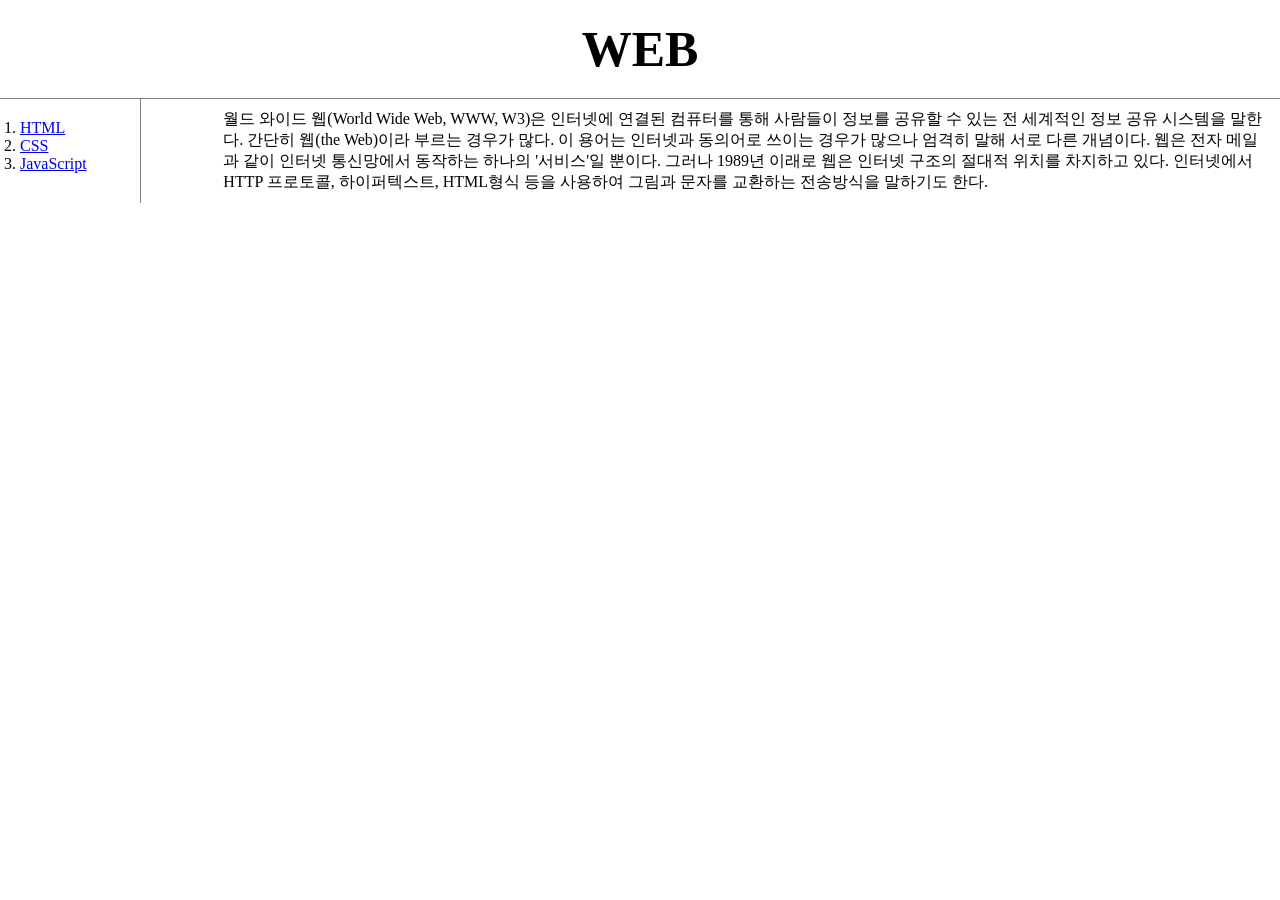
<file: html/index.html>
<!DOCTYPE html>
<html lang="en">
<head>
  <meta charset="UTF-8">
  <meta name="viewport" content="width=device-width, initial-scale=1.0">
  <title>WEB</title>
  <link href="/css/main.css" rel="stylesheet">
</head>
<body>
 
  <h1>WEB</h1>
<div class="contents">
  <ol>
    <li><a href="html.html">HTML</a></li>
    <li><a href="css.html">CSS</a></li>
    <li><a href="js.html">JavaScript</a></li>
  </ol>

  <p>
    월드 와이드 웹(World Wide Web, WWW, W3)은 인터넷에 연결된 컴퓨터를 통해 사람들이 정보를 공유할 수 있는 전 세계적인 정보 공유 시스템을 말한다. 간단히 웹(the Web)이라 부르는 경우가 많다. 이 용어는 인터넷과 동의어로 쓰이는 경우가 많으나 엄격히 말해 서로 다른 개념이다. 웹은 전자 메일과 같이 인터넷 통신망에서 동작하는 하나의 '서비스'일 뿐이다. 그러나 1989년 이래로 웹은 인터넷 구조의 절대적 위치를 차지하고 있다.

    인터넷에서 HTTP 프로토콜, 하이퍼텍스트, HTML형식 등을 사용하여 그림과 문자를 교환하는 전송방식을 말하기도 한다.
  </p>
</div>

</body>
</html>
</file>
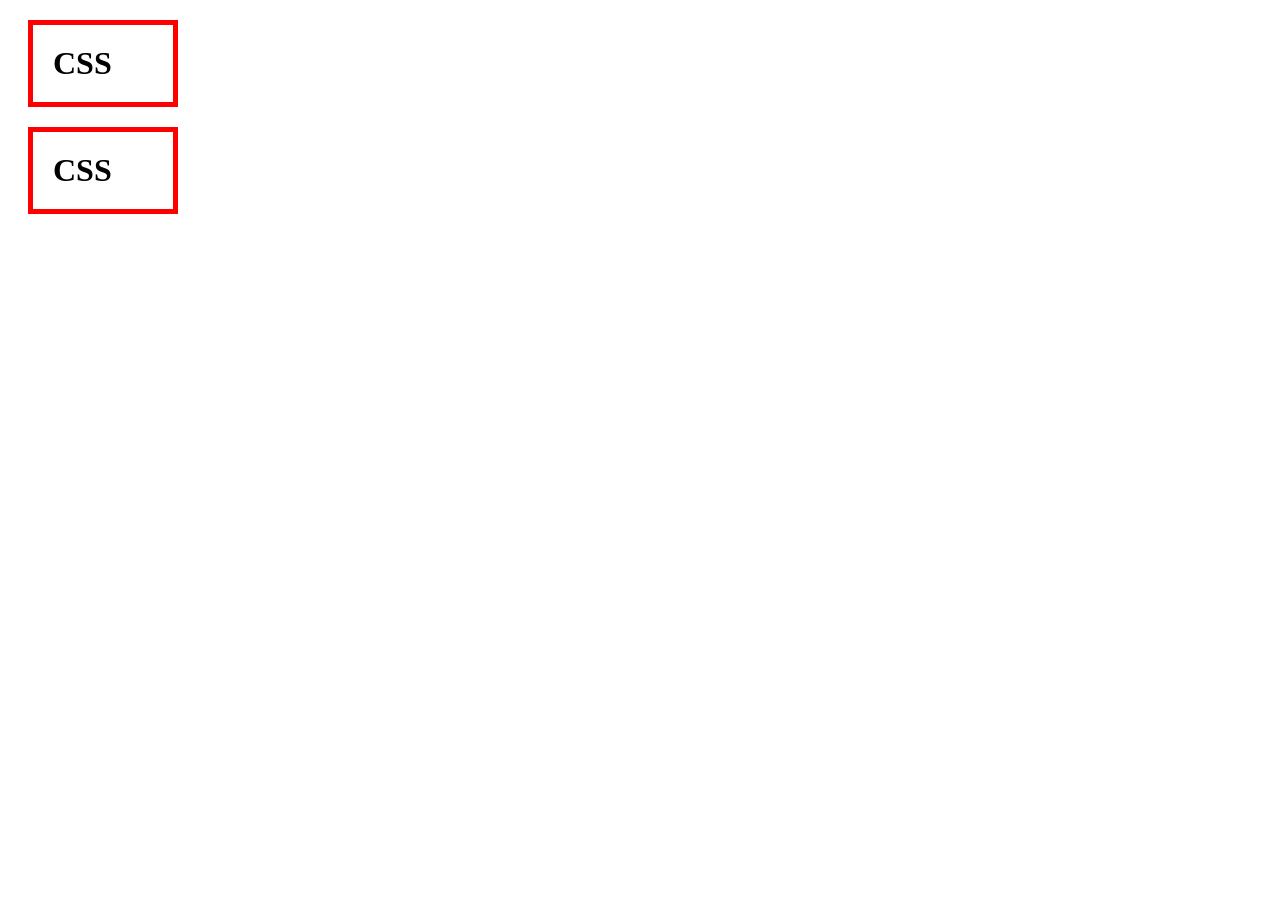
<file: html/box.html>
<!DOCTYPE html>
<html lang="en">
<head>
    <meta charset="UTF-8">
    <meta name="viewport" content="width=device-width, initial-scale=1.0">
    <title>Document</title>
    <style>
        h1 {
            border :5px solid red;
            padding:20px;
            margin:20px;
            display: block;
            width:100px;
        }
    </style>
</head>
<body>
    <h1>CSS</h1>
    <h1>CSS</h1>
</body>
</html>
</file>
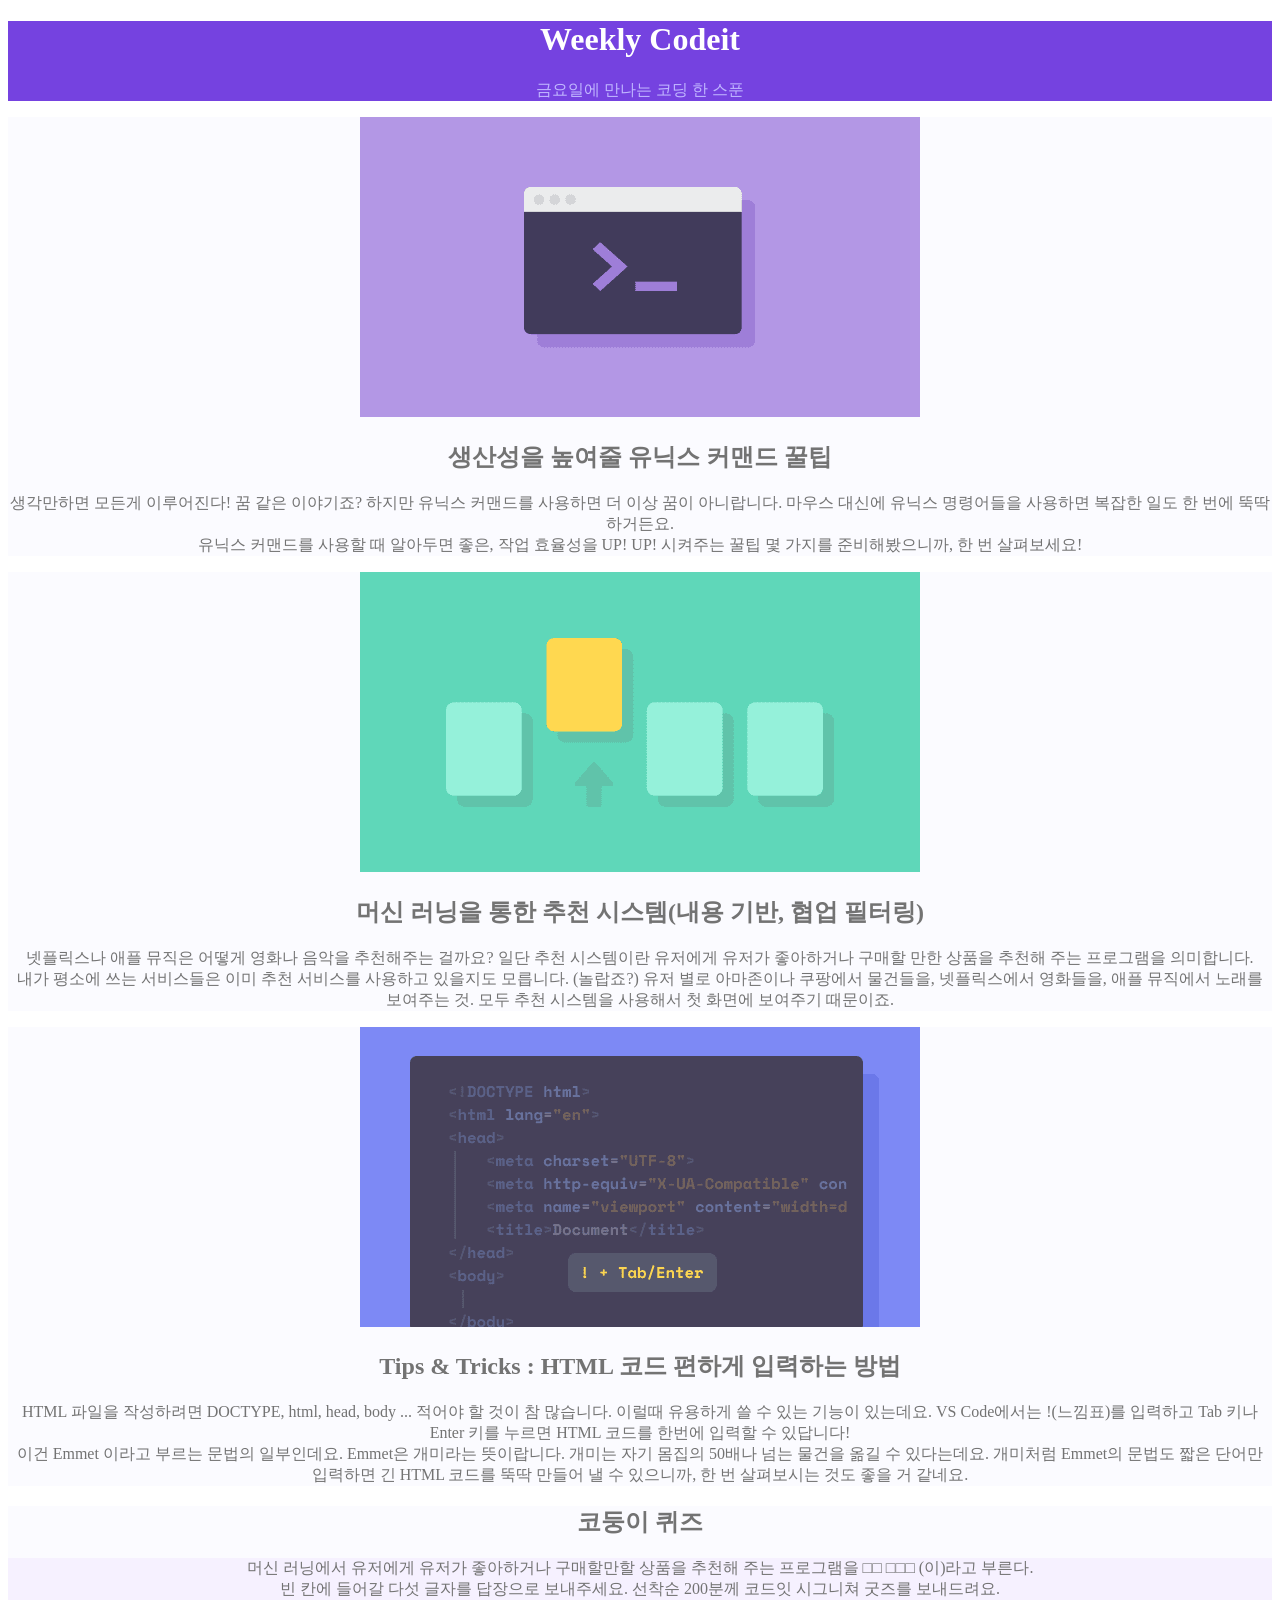
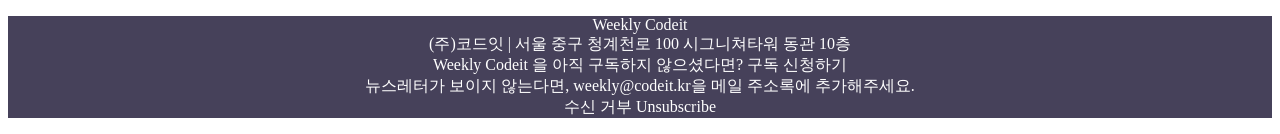
<file: html/codeit.html>
<!DOCTYPE html>
<html lang="en">
<head>
    <meta charset="UTF-8">
    <meta http-equiv="X-UA-Compatible" content="IE=edge">
    <meta name="viewport" content="width=device-width, initial-scale=1.0">
    <title>Weekly Codeit</title>
</head>
<body style="color : #737373; text-align: center;">
    <div class="" style="background-color: #7542e0">
        <h1 style="color:#ffffff">Weekly <span class="">Codeit</span></h1>
        <p style = "color:#c1b7ff">금요일에 만나는 코딩 한 스푼</p>
    </div>
    <div class="" style="background-color: #fbfbff;">
        <img src="/img/thumbnail-unix.png">
        <h2>생산성을 높여줄 유닉스 커맨드 꿀팁</h2>
        <p>
        생각만하면 모든게 이루어진다! 꿈 같은 이야기죠? 하지만 유닉스 커맨드를 사용하면 더 이상 꿈이 아니랍니다. 마우스 대신에 유닉스 명령어들을 사용하면 복잡한 일도 한 번에 뚝딱하거든요.<br/>
        유닉스 커맨드를 사용할 때 알아두면 좋은, 작업 효율성을 UP! UP! 시켜주는 꿀팁 몇 가지를 준비해봤으니까, 한 번 살펴보세요!<br/>
        </p>
    </div>
    <div class=""style="background-color: #fbfbff;">
        <img src="/img/thumbnail-machine-learning.png">
        <h2>머신 러닝을 통한 추천 시스템(내용 기반, 협업 필터링)</h2>
        <p>
        넷플릭스나 애플 뮤직은 어떻게 영화나 음악을 추천해주는 걸까요? 일단 추천 시스템이란 유저에게 유저가 좋아하거나 구매할 만한 상품을 추천해 주는 프로그램을 의미합니다.<br/>
        내가 평소에 쓰는 서비스들은 이미 추천 서비스를 사용하고 있을지도 모릅니다. (놀랍죠?) 유저 별로 아마존이나 쿠팡에서 물건들을, 넷플릭스에서 영화들을, 애플 뮤직에서 노래를 보여주는 것. 모두 추천 시스템을 사용해서 첫 화면에 보여주기 때문이죠.<br/>
        </p>
    </div>
    <div class=""style="background-color: #fbfbff;">
        <img src="/img/thumbnail-emmet.png">
        <h2>Tips & Tricks : HTML 코드 편하게 입력하는 방법</h2>
        <p>
        HTML 파일을 작성하려면 DOCTYPE, html, head, body ... 적어야 할 것이 참 많습니다. 이럴때 유용하게 쓸 수 있는 기능이 있는데요. VS Code에서는 !(느낌표)를 입력하고 Tab 키나 Enter 키를 누르면 HTML 코드를 한번에 입력할 수 있답니다!<br/>
        이건 Emmet 이라고 부르는 문법의 일부인데요. Emmet은 개미라는 뜻이랍니다. 개미는 자기 몸집의 50배나 넘는 물건을 옮길 수 있다는데요. 개미처럼 Emmet의 문법도 짧은 단어만 입력하면 긴 HTML 코드를
        뚝딱 만들어 낼 수 있으니까, 한 번 살펴보시는 것도 좋을 거 같네요.<br />
        </p>   
    </div> 
    <div class="" style="background-color: #fbfbff; ">
        <h2>코둥이 퀴즈</h2>
        <p style ="background-color:#f6f1ff; color:7844e8;">
        머신 러닝에서 유저에게 유저가 좋아하거나 구매할만할 상품을 추천해 주는 프로그램을 □□ □□□ (이)라고 부른다.<br/>
        빈 칸에 들어갈 다섯 글자를 답장으로 보내주세요. 선착순 200분께 코드잇 시그니쳐 굿즈를 보내드려요.<br/>
        </p>
    </div>
    <div class="" style="background-color: #46415a; color:#ffffff;">
        <p>
        Weekly Codeit<br/>
        (주)코드잇 | 서울 중구 청계천로 100 시그니쳐타워 동관 10층<br/>
        Weekly Codeit 을 아직 구독하지 않으셨다면? 구독 신청하기<br/>
        뉴스레터가 보이지 않는다면, weekly@codeit.kr을 메일 주소록에 추가해주세요.<br/>
        수신 거부 Unsubscribe<br/>
        </p>
    </div>
</body>
</html>
</file>
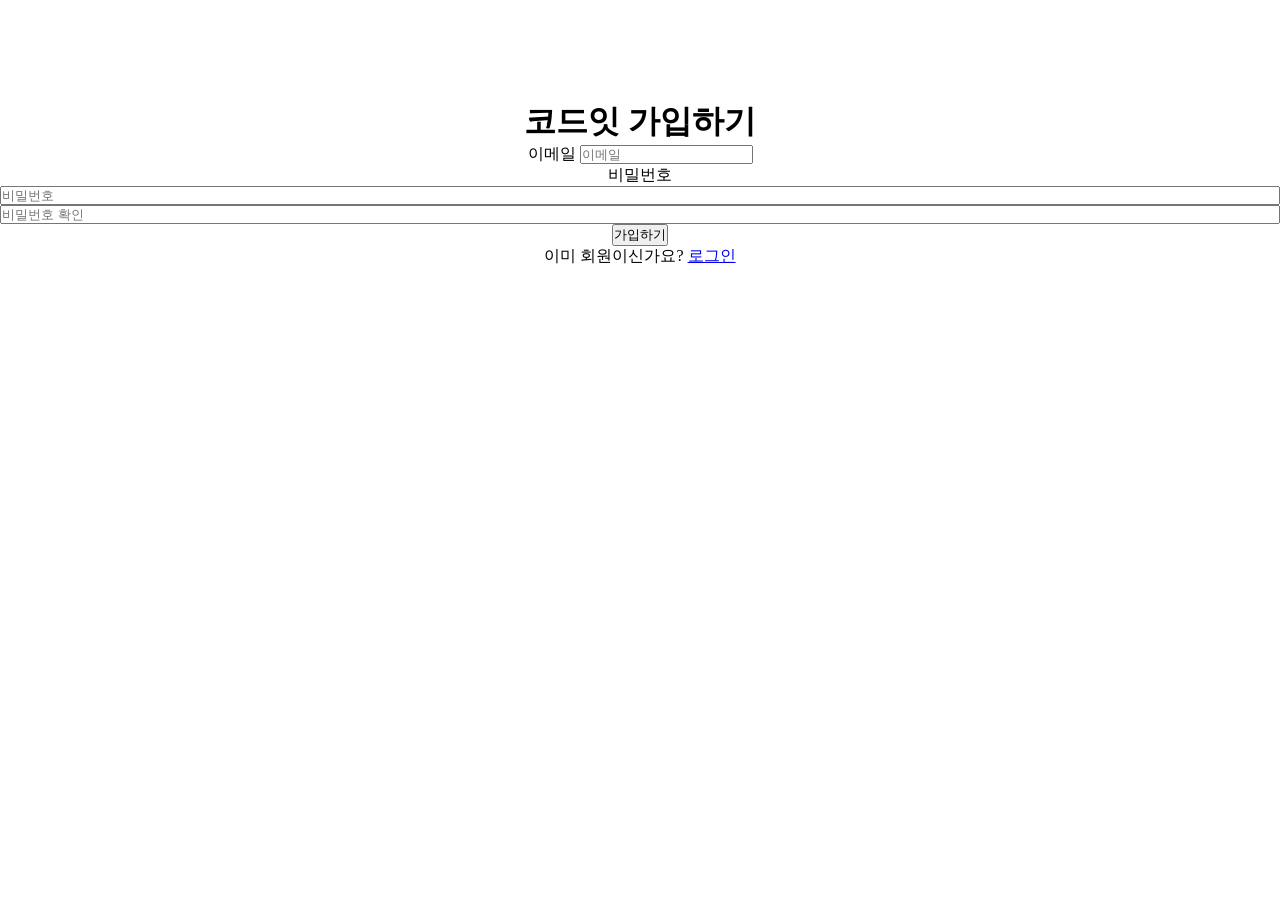
<file: html/codeit2.html>
<!DOCTYPE html>
<html lang="en">
<head>
    <meta charset="UTF-8">
    <meta name="viewport" content="width=device-width, initial-scale=1.0">
    <title>Document</title>
    <link rel="stylesheet" href="/css/codeit2.css">
</head>
<body>
    <h1>코드잇 가입하기</h1>
    <div class="email">
        이메일 <input type="text" placeholder="이메일">
    </div>
    <div class="password">
        비밀번호 <input type="password" placeholder="비밀번호">
        <input type="password" placeholder="비밀번호 확인">
    </div>
    <div class="send-btn">
        <input type="button" value="가입하기">
    </div>
    <div class="subText">
      <p>이미 회원이신가요? <a href="#">로그인</a></p>
    </div>
</body>
</html>
</file>
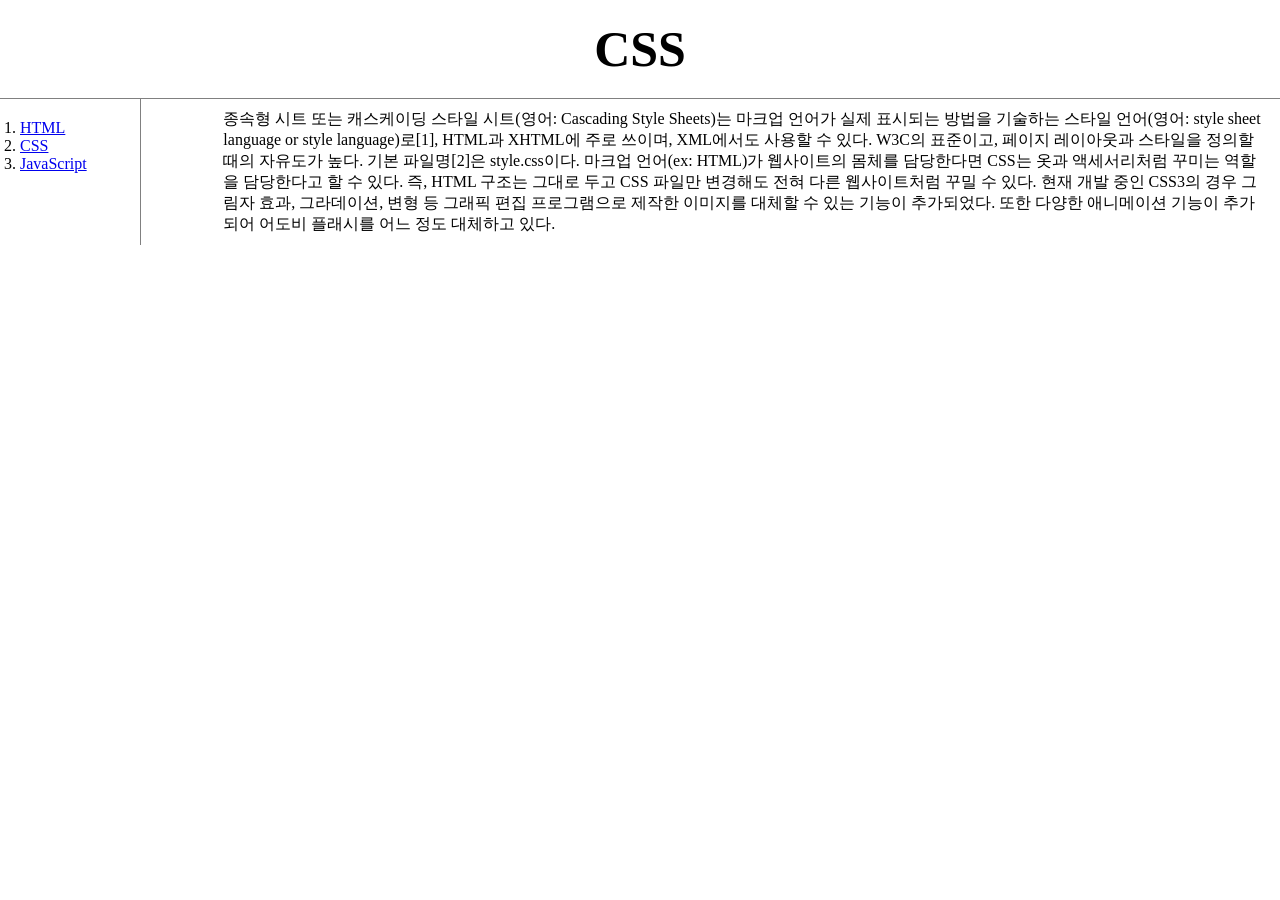
<file: html/css.html>
<!DOCTYPE html>
<html lang="en">
<head>
    <meta charset="UTF-8">
    <meta name="viewport" content="width=device-width, initial-scale=1.0">
    <title>CSS</title>
    <link href="/css/main.css" rel="stylesheet">
</head>
<body>
    <h1>CSS</h1>
  <div class="contents">
    <ol>
      <li><a href="html.html">HTML</a></li>
      <li><a href="css.html">CSS</a></li>
      <li><a href="js.html">JavaScript</a></li>
    </ol>

    <p>
     종속형 시트 또는 캐스케이딩 스타일 시트(영어: Cascading Style Sheets)는 마크업 언어가 실제 표시되는 방법을 기술하는 스타일 언어(영어: style sheet language or style language)로[1], HTML과 XHTML에 주로 쓰이며, XML에서도 사용할 수 있다. W3C의 표준이고, 페이지 레이아웃과 스타일을 정의할 때의 자유도가 높다. 기본 파일명[2]은 style.css이다.
     마크업 언어(ex: HTML)가 웹사이트의 몸체를 담당한다면 CSS는 옷과 액세서리처럼 꾸미는 역할을 담당한다고 할 수 있다. 즉, HTML 구조는 그대로 두고 CSS 파일만 변경해도 전혀 다른 웹사이트처럼 꾸밀 수 있다.
     현재 개발 중인 CSS3의 경우 그림자 효과, 그라데이션, 변형 등 그래픽 편집 프로그램으로 제작한 이미지를 대체할 수 있는 기능이 추가되었다. 또한 다양한 애니메이션 기능이 추가되어 어도비 플래시를 어느 정도 대체하고 있다.
    </p>
</div>
</body>
</html>
</file>
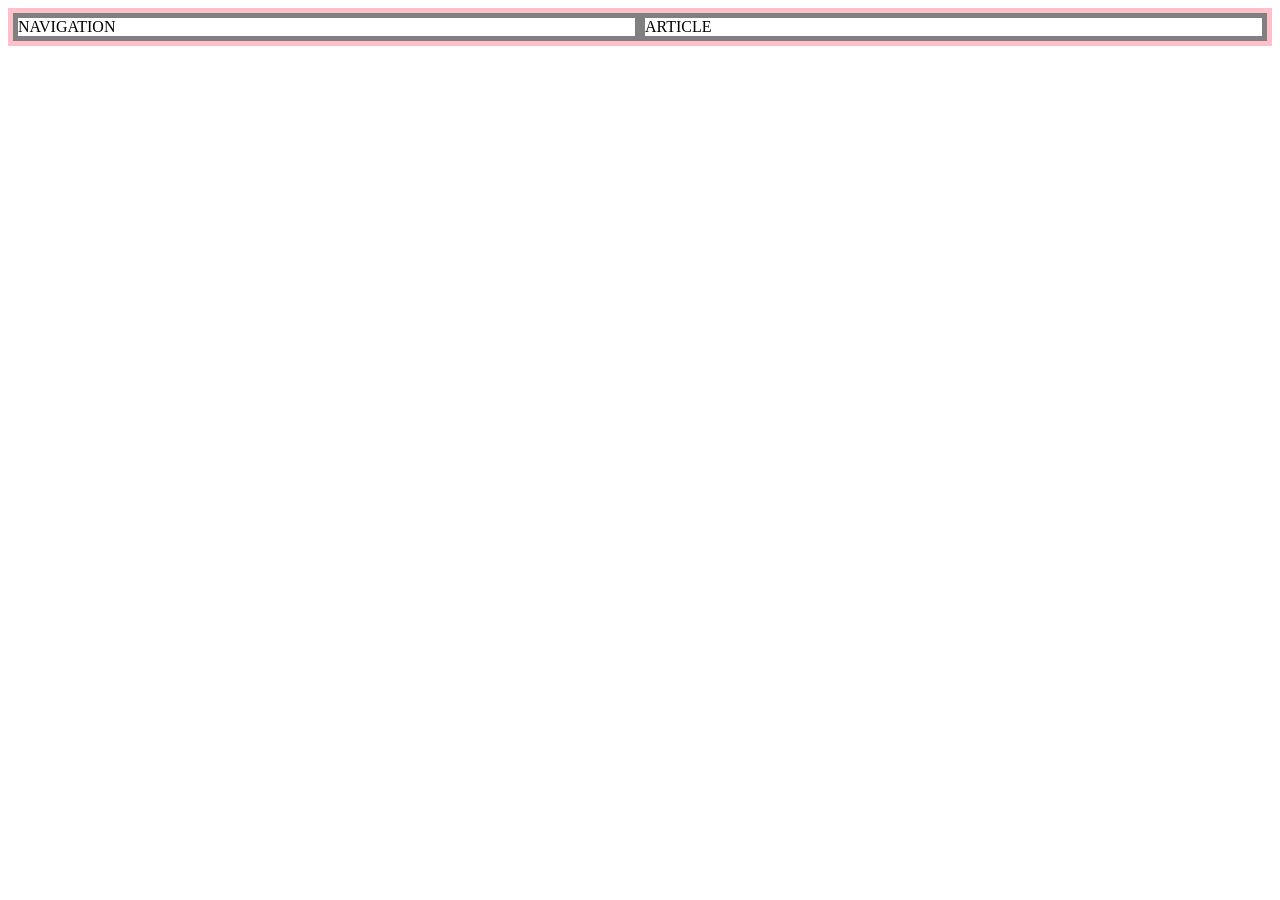
<file: html/girid.html>
<!DOCTYPE html>
<html lang="en">
<head>
    <meta charset="UTF-8">
    <meta name="viewport" content="width=device-width, initial-scale=1.0">
    <title>Grid</title>
    <style>
        div {
            border:5px solid gray;
            display: grid;
            grid-template-columns: 1fr 1fr;
        }
        .grid{
            border:5px solid pink;
        }
    </style>
</head>
<body>
    <div class="grid">
        <div>NAVIGATION</div> 
        <div>ARTICLE</div>
    </div>
    
</body>
</html>
</file>
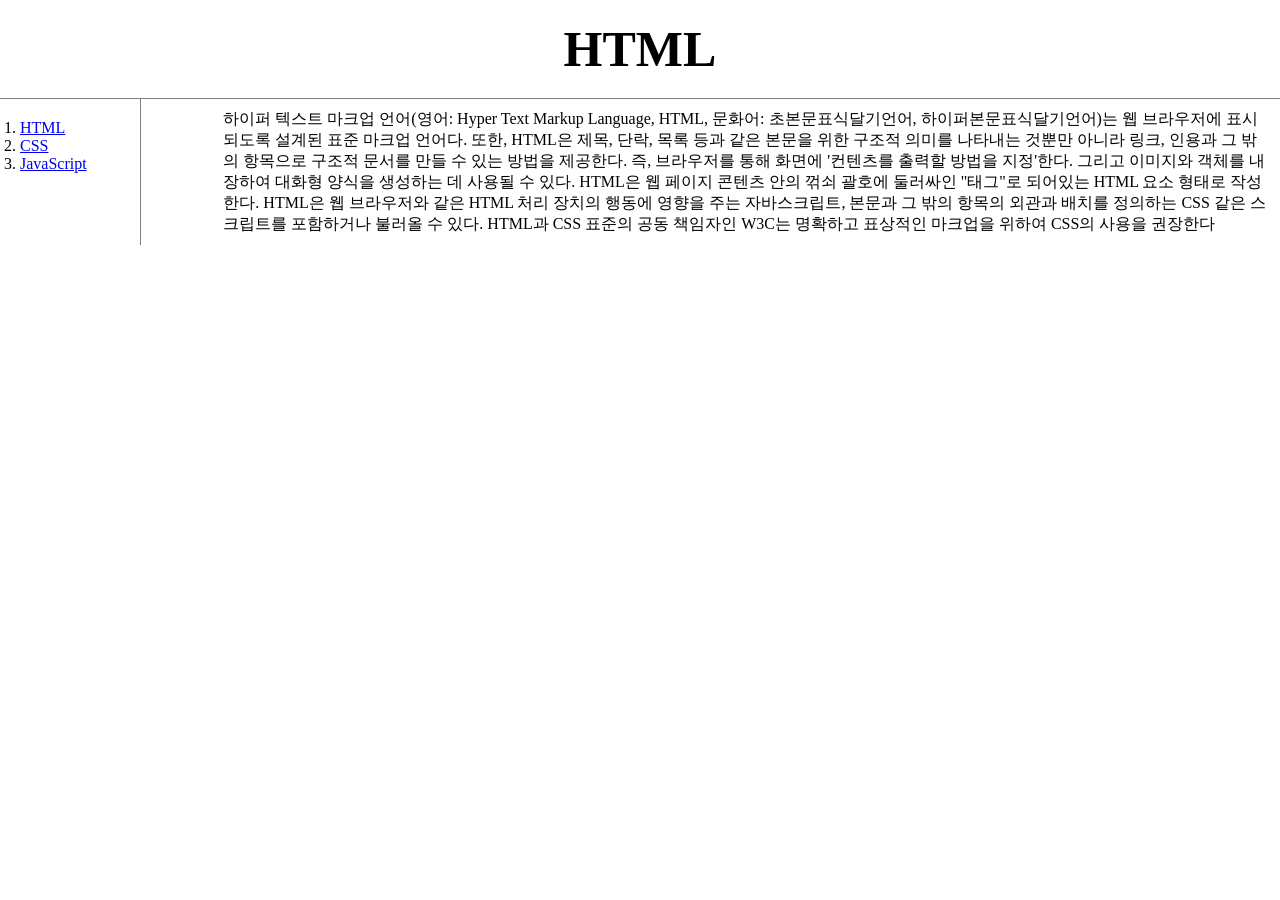
<file: html/html.html>
<!DOCTYPE html>
<html lang="en">
<head>
    <meta charset="UTF-8">
    <meta name="viewport" content="width=device-width, initial-scale=1.0">
    <title>HTML</title>
      <link href="/css/main.css" rel="stylesheet">
</head>
<body>
    <h1>HTML</h1>


    <div class="contents">
  <ol>
    <li><a href="html.html">HTML</a></li>
    <li><a href="css.html">CSS</a></li>
    <li><a href="js.html">JavaScript</a></li>
  </ol>

    <p>
    하이퍼 텍스트 마크업 언어(영어: Hyper Text Markup Language, HTML, 문화어: 초본문표식달기언어, 하이퍼본문표식달기언어)는 웹 브라우저에 표시되도록 설계된 표준 마크업 언어다. 또한, HTML은 제목, 단락, 목록 등과 같은 본문을 위한 구조적 의미를 나타내는 것뿐만 아니라 링크, 인용과 그 밖의 항목으로 구조적 문서를 만들 수 있는 방법을 제공한다. 즉, 브라우저를 통해 화면에 '컨텐츠를 출력할 방법을 지정'한다. 그리고 이미지와 객체를 내장하여 대화형 양식을 생성하는 데 사용될 수 있다. HTML은 웹 페이지 콘텐츠 안의 꺾쇠 괄호에 둘러싸인 "태그"로 되어있는 HTML 요소 형태로 작성한다. HTML은 웹 브라우저와 같은 HTML 처리 장치의 행동에 영향을 주는 자바스크립트, 본문과 그 밖의 항목의 외관과 배치를 정의하는 CSS 같은 스크립트를 포함하거나 불러올 수 있다. HTML과 CSS 표준의 공동 책임자인 W3C는 명확하고 표상적인 마크업을 위하여 CSS의 사용을 권장한다
    </p>
</div>
</body>
</html>
</file>
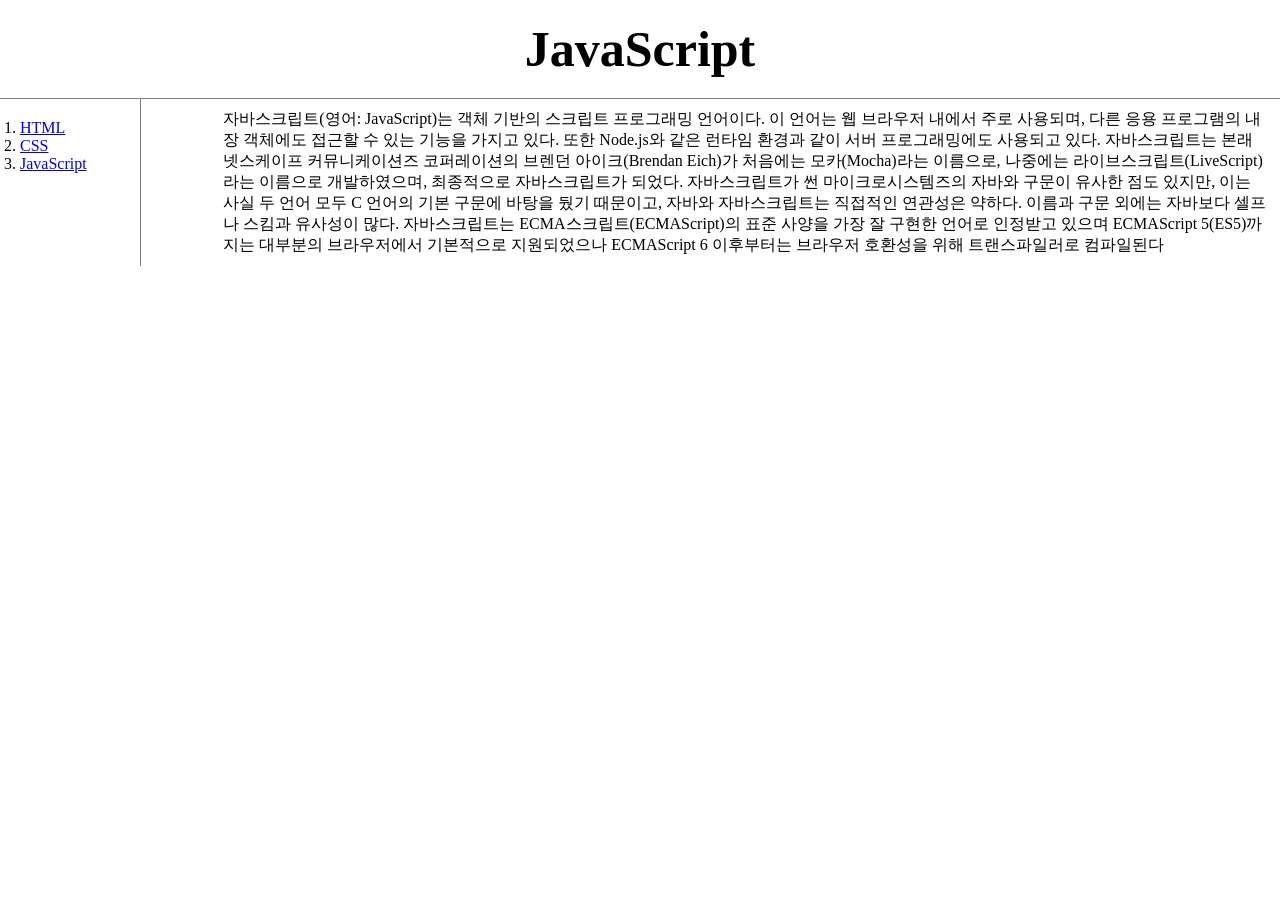
<file: html/js.html>
<!DOCTYPE html>
<html lang="en">
<head>
    <meta charset="UTF-8">
    <meta name="viewport" content="width=device-width, initial-scale=1.0">
    <title>JavaScript</title>
    <link href="/css/main.css" rel="stylesheet">
</head>
<body>
    <h1>JavaScript</h1>

    <div class="contents">
  <ol>
    <li><a href="html.html">HTML</a></li>
    <li><a href="css.html">CSS</a></li>
    <li><a href="js.html">JavaScript</a></li>
  </ol>
    <p>
   자바스크립트(영어: JavaScript)는 객체 기반의 스크립트 프로그래밍 언어이다. 이 언어는 웹 브라우저 내에서 주로 사용되며, 다른 응용 프로그램의 내장 객체에도 접근할 수 있는 기능을 가지고 있다. 또한 Node.js와 같은 런타임 환경과 같이 서버 프로그래밍에도 사용되고 있다. 자바스크립트는 본래 넷스케이프 커뮤니케이션즈 코퍼레이션의 브렌던 아이크(Brendan Eich)가 처음에는 모카(Mocha)라는 이름으로, 나중에는 라이브스크립트(LiveScript)라는 이름으로 개발하였으며, 최종적으로 자바스크립트가 되었다. 자바스크립트가 썬 마이크로시스템즈의 자바와 구문이 유사한 점도 있지만, 이는 사실 두 언어 모두 C 언어의 기본 구문에 바탕을 뒀기 때문이고, 자바와 자바스크립트는 직접적인 연관성은 약하다. 이름과 구문 외에는 자바보다 셀프나 스킴과 유사성이 많다. 자바스크립트는 ECMA스크립트(ECMAScript)의 표준 사양을 가장 잘 구현한 언어로 인정받고 있으며 ECMAScript 5(ES5)까지는 대부분의 브라우저에서 기본적으로 지원되었으나 ECMAScript 6 이후부터는 브라우저 호환성을 위해 트랜스파일러로 컴파일된다
    </p>
</div>
</body>
</html>
</file>
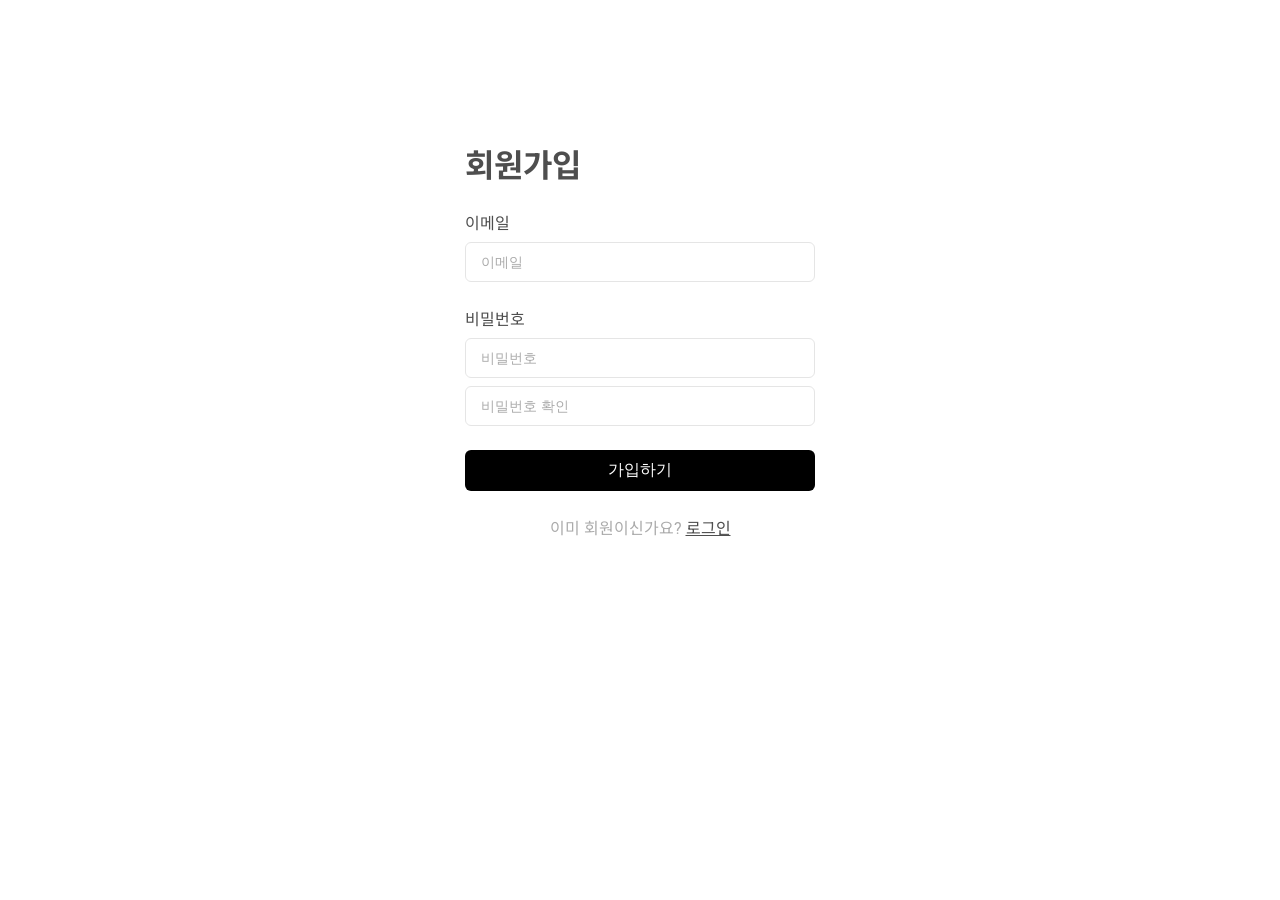
<file: html/login.html>
<!DOCTYPE html>
<html lang="ko">
<head>
  <meta charset="utf-8">
  <meta name="viewport" content="width=device-width, initial-scale=1.0">
  <title>로그인</title>
  <link rel="preconnect" href="https://fonts.googleapis.com">
  <link rel="preconnect" href="https://fonts.gstatic.com" crossorigin>
  <link href="https://fonts.googleapis.com/css2?family=Noto+Sans+KR:wght@400;700&family=Roboto:wght@400;700&display=swap" rel="stylesheet">
  <link rel="stylesheet" href="/css/login.css">
</head>
<body>
  <form id="register-form" name="register">
    <h1 class="register-title">회원가입</h1>
    <div id="email-field">
      <label for="email">
        이메일
      </label>
      <input id="email" name="email" type="email" placeholder="이메일">
      <div class="error-message"></div>
    </div>
    <div id="password-field">
      <label for="password">
        비밀번호
      </label>
      <input id="password" name="password" type="password" placeholder="비밀번호">
      <input name="password-repeat" type="password" placeholder="비밀번호 확인">
      <div class="error-message"></div>
    </div>
    <button type="submit">
      가입하기
    </button>
    <div class="login-message">
      이미 회원이신가요? <a href="/login">로그인</a>
    </div>
  </form>
  <script src="/JS/login.js"></script>
</body>
</html>
</file>
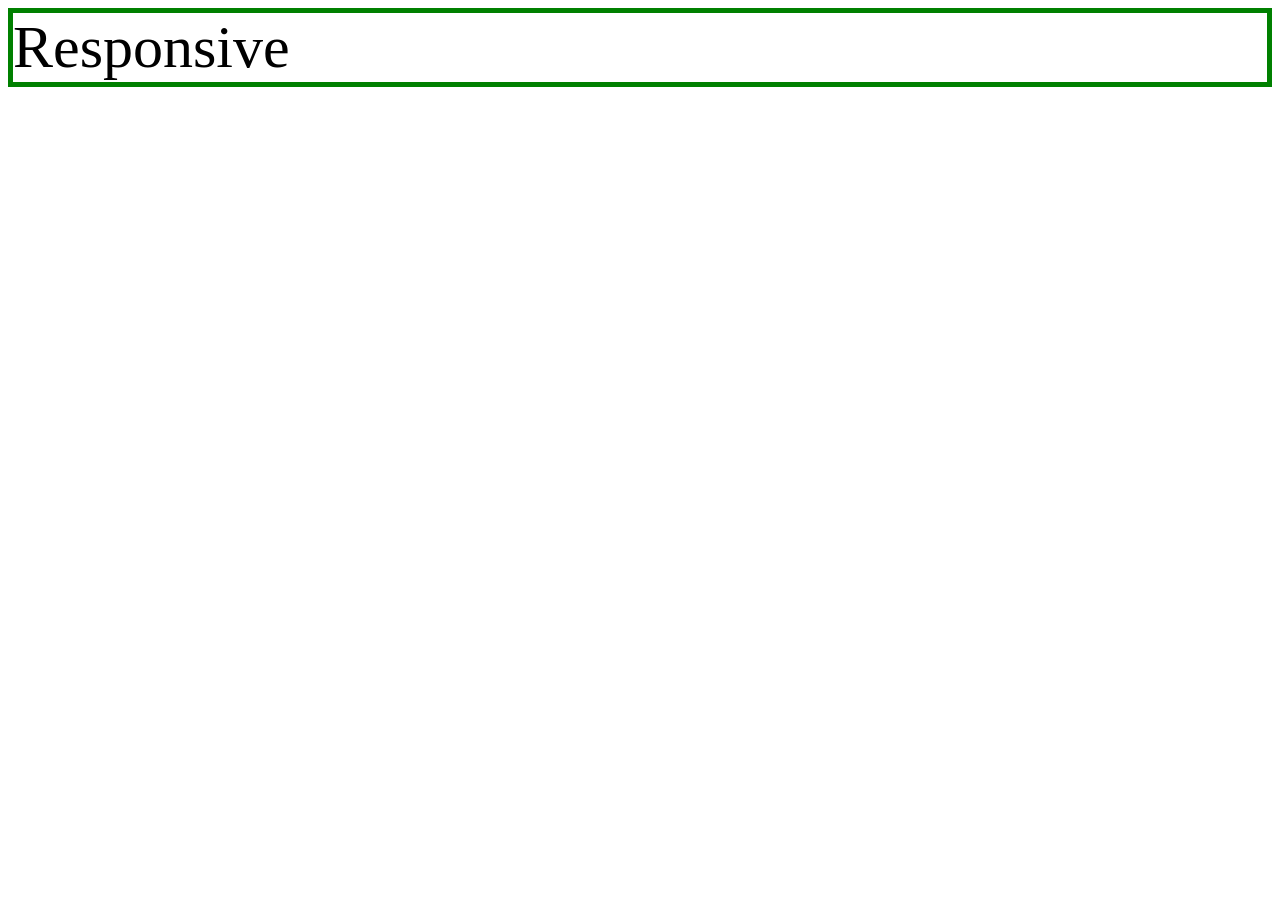
<file: html/mideaquery.html>
<!DOCTYPE html>
<html lang="en">
<head>
    <meta charset="UTF-8">
    <meta name="viewport" content="width=device-width, initial-scale=1.0">
    <title>Document</title>
    <style>
        div{
            border : 5px solid green;
            font-size:60px;
        }
        @media(max-width:800px){
            div{
                display: none;
            }
        }
    </style>
</head>
<body>
    <div>
        Responsive
    </div>
</body>
</html>
</file>
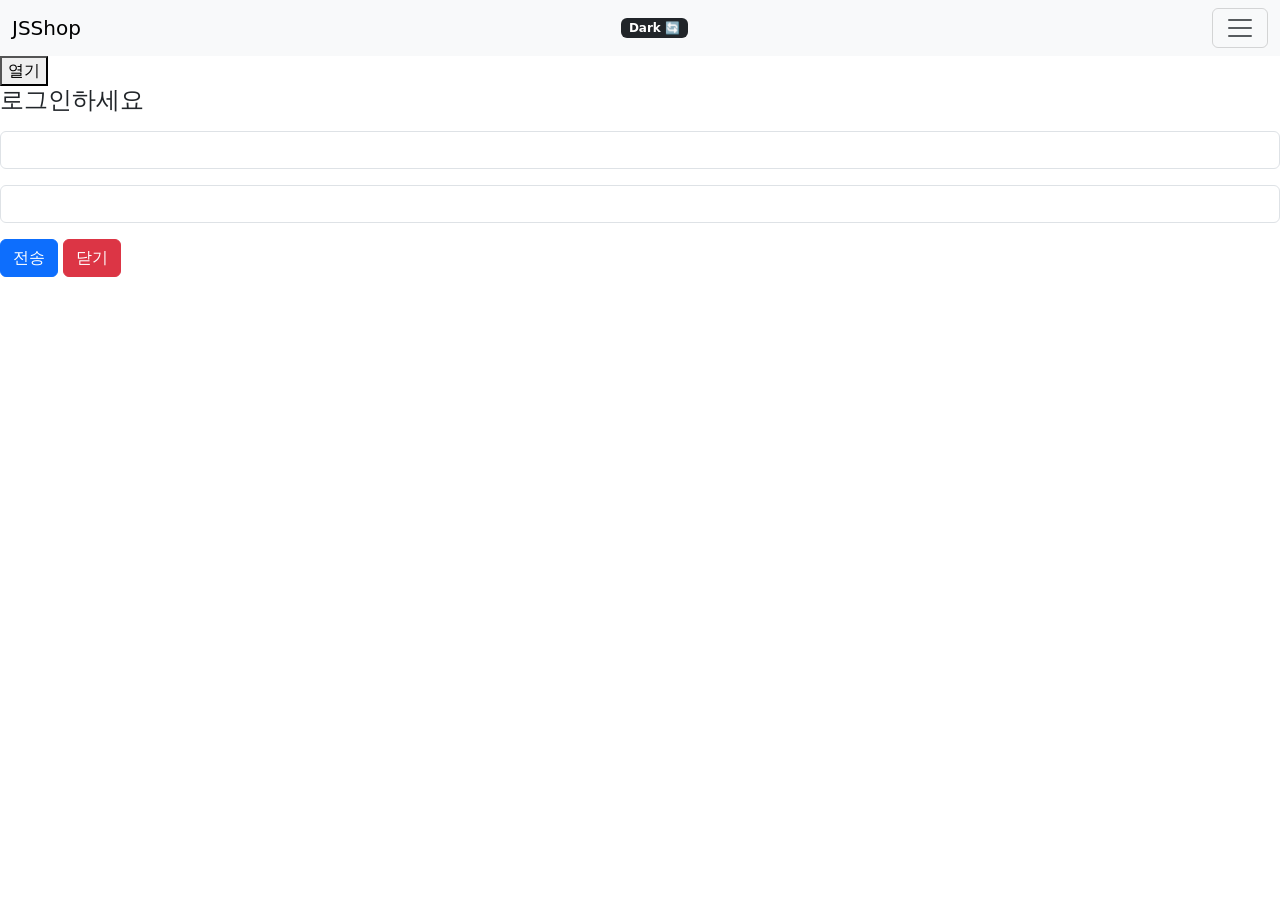
<file: kokoa-clone/html/home.html>
<!doctype html>
<html lang="en">
  <head>

    <meta charset="utf-8">
    <meta name="viewport" content="width=device-width, initial-scale=1">

    <link href="https://cdn.jsdelivr.net/npm/bootstrap@5.1.3/dist/css/bootstrap.min.css" rel="stylesheet" integrity="sha384-1BmE4kWBq78iYhFldvKuhfTAU6auU8tT94WrHftjDbrCEXSU1oBoqyl2QvZ6jIW3" crossorigin="anonymous">
    <link href="/css/main.css" rel="stylesheet">
    <script src="https://cdnjs.cloudflare.com/ajax/libs/jquery/3.6.0/jquery.min.js" integrity="sha512-894YE6QWD5I59HgZOGReFYm4dnWc1Qt5NtvYSaNcOP+u1T9qYdvdihz0PPSiiqn/+/3e7Jo4EaG7TubfWGUrMQ==" crossorigin="anonymous" referrerpolicy="no-referrer"></script> 

    <title>Hello, world!</title>
  </head>
  <body>

    <nav class="navbar navbar-light bg-light">
        <div class="container-fluid">
          <span class="navbar-brand">JSShop</span>
          <span class="badge bg-dark">Dark 🔄</span>
          <button class="navbar-toggler" type="button">
            <span class="navbar-toggler-icon"></span>
          </button>
        </div>
      </nav> 
<!-- 
      <ul class="list-group">
        <li class="list-group-item">An item</li>
        <li class="list-group-item">A second item</li>
        <li class="list-group-item">A third item</li>
        <li class="list-group-item">A fourth item</li>
        <li class="list-group-item">And a fifth one</li>
      </ul>  -->


      <button id="open">열기</button>

      <div class="black-bg">
        <div class="white-bg">
          <h4>로그인하세요</h4>
          <form action="success.html">
            <div class="my-3">
              <input type="text" class="form-control" id="email">
             </div>
             <div class="my-3">
               <input type="password" class="form-control" id="pass">
             </div>
             <button type="submit" id = "send"class="btn btn-primary">전송</button>
             <button type="button" class="btn btn-danger" id="close">닫기</button>
          </form> 
        </div>
      </div> 

      <script>
        var clickCount = 0;
        $('.badge').on('click', function() {
          clickCount+= 1;
          if (clickCount % 2 == 1){
             $('.badge').html('Light 🔄')
          }else{
            $('.badge').html('Dark 🔄')
          }
        })
        // 1. 홀수번 클릭시 badge 클릭시 내부 글자를 Light 로 변경
   
        // 2. 짝수번 클릭시 dark 로 변경

        // 1. 전송 버튼을 누르면 input 에 값이 있는지 확인
        $('form').on('submit', function(e){
          if (document.getElementById('email').value == ''){
            e.preventDefault(); // 폼 전송 막기
            alert('아이디를 입력해 주세요');  
          } else if (document.getElementById('pass').value == '')
          {
            e.preventDefault();
            alert('비밀번호를 입력해 주세요');
          } else if (document.getElementById('pass').value.length < 6)
          {
            e.preventDefault();
            alert('7자리 이상으로 해주세요');
          }
        })


        // $('#open').on('click',function() {
        //     document.querySelector('.black-bg').classList.add('show');
        // })
        $('#open').on('click',function() {
            $('.black-bg').addClass('show-modal');
        })

        $('#close').on('click',function() {
            $('.black-bg').removeClass('show-modal');
        })
        $('#close').on('click',function() {
            $('.black-bg').css('display','none');
        })
        

        document.querySelector('.navbar-toggler').addEventListener('click', function() {
            document.querySelectorAll('.list-group')[0].classList.toggle('show');
            
        })
      </script>
    <script src="https://cdn.jsdelivr.net/npm/bootstrap@5.1.3/dist/js/bootstrap.bundle.min.js" integrity="sha384-ka7Sk0Gln4gmtz2MlQnikT1wXgYsOg+OMhuP+IlRH9sENBO0LRn5q+8nbTov4+1p" crossorigin="anonymous"></script>
    
</body>
</html>
</file>
<file: css/main.css>
* {
      margin :0px;
    }
    h1{
      font-size : 50px;
      text-align: center ;
      border-bottom:1px solid gray;
      margin: 0;
      padding: 20px;
    }
    .contents ol{
      border-right : 1px solid gray;
      width:100px;
      margin: 0;
      padding : 20px;

    }
    .contents{
          display: grid;
          grid-template-columns: .2fr 1fr;
    }
    p{
      padding: 10px;
    }
    @media(max-width:800px) {
          .contents{
          display: block;
          }
          .contents ol{
          border-right : none;
          }
          h1{
          border-bottom:none;
          }
    }
</file>
<file: css/codeit2.css>
* {
    padding: 0;
    margin: 0;
}

body {
    color: black;
    text-align: center;
    margin-top: 100px;
}

.email{
    
}

.password {
    display: grid;
    grid-template-columns: auto;

}
</file>
<file: css/login.css>
* {
  box-sizing: border-box;
}

body {
  color: #4e4e4e;
  font-family: Roboto, 'Noto Sans KR', sans-serif;
  font-size: 16px;
}

a {
  color: #4e4e4e;
}

input {
  border-radius: 6px;
  border: 1px solid #e5e5e5;
  font-size: 14px;
  padding: 11px 15px;
}

input::placeholder {
  color: #ababab;
}

button {
  background-color: black;
  border-radius: 6px;
  border: none;
  color: #ffffff;
  font-size: 16px;
  padding: 10px;
  text-align: center;
}

#register-form {
  margin: 140px auto;
  width: 350px;
}

#register-title {
  font-size: 30px;
  text-align: center;
}

#register-form label {
  display: block;
  margin: 24px 0 8px;
}

#register-form input {
  display: block;
  margin: 8px 0;
  width: 100%;
}

#register-form button {
  display: block;
  margin: 24px 0;
  width: 100%;
}

.invalid {
  color: #da382b;
}

.invalid > input {
  border-color: #da382b;
  color: #da382b;
}

.error-message {
  display: none; 
  font-size: 12px;
  text-align: right;
}

.invalid .error-message {
  display: block;
}

.login-message {
  color: #ababab;
  margin: 24px 0;
  text-align: center;
}
</file>
